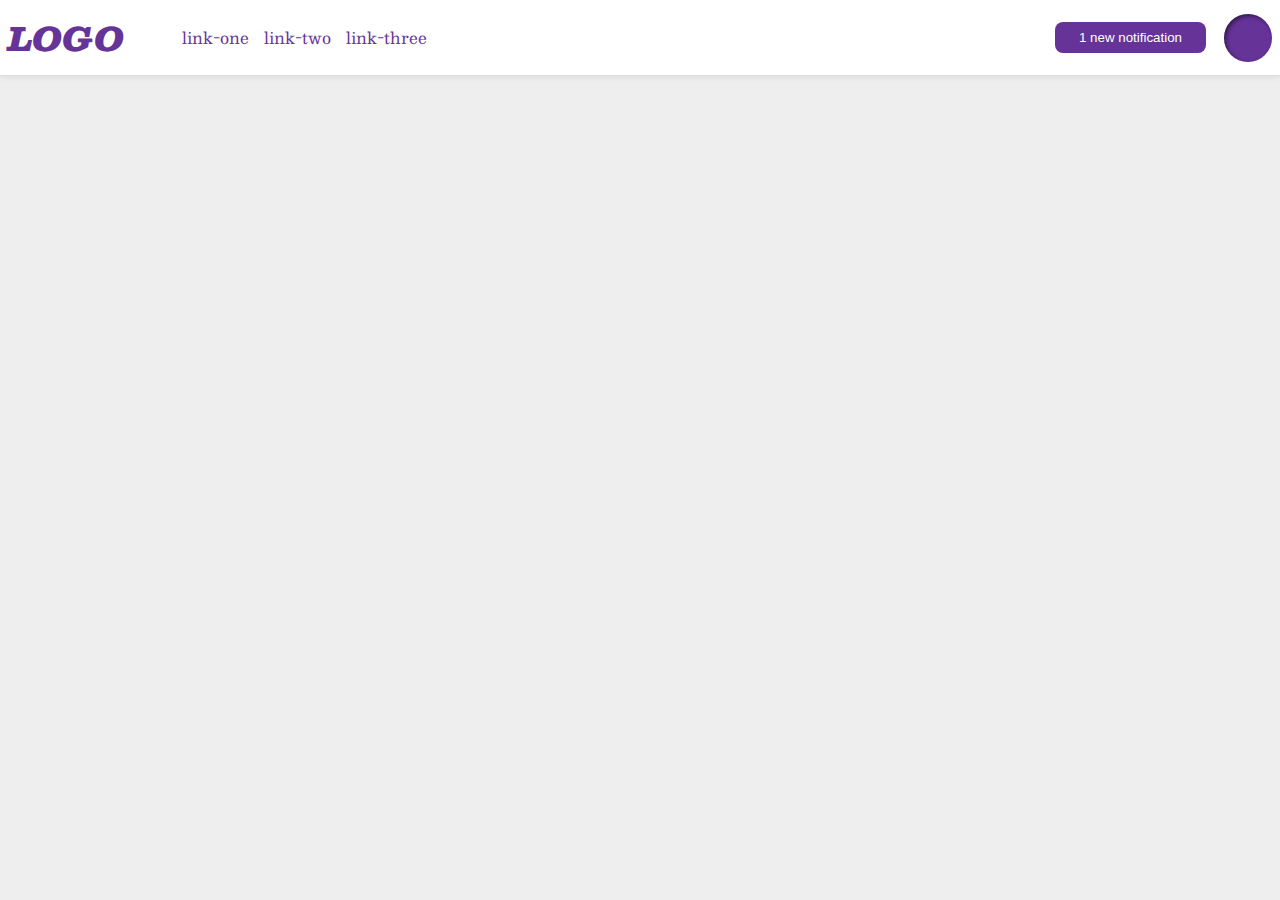
<file: flex/03-flex-header-2/index.html>
<!DOCTYPE html>
<html lang="en">
  <head>
    <meta charset="UTF-8">
    <meta http-equiv="X-UA-Compatible" content="IE=edge">
    <meta name="viewport" content="width=device-width, initial-scale=1.0">
    <title>Flex Header 2</title>
    <link rel="stylesheet" href="style.css">
  </head>
  <body>
    <div class="header">
      <div class="left">
        <div class="logo">
          LOGO
        </div>
        <ul class="links">
          <li><a href="https://google.com">link-one</a></li>
          <li><a href="https://google.com">link-two</a></li>
          <li><a href="https://google.com">link-three</a></li>
        </ul>
    </div>
    <div class="right">
      <button class="notifications">
        1 new notification
      </button>
      <div class="profile-image"></div>
    </div>
  </body>
</html>
</file>
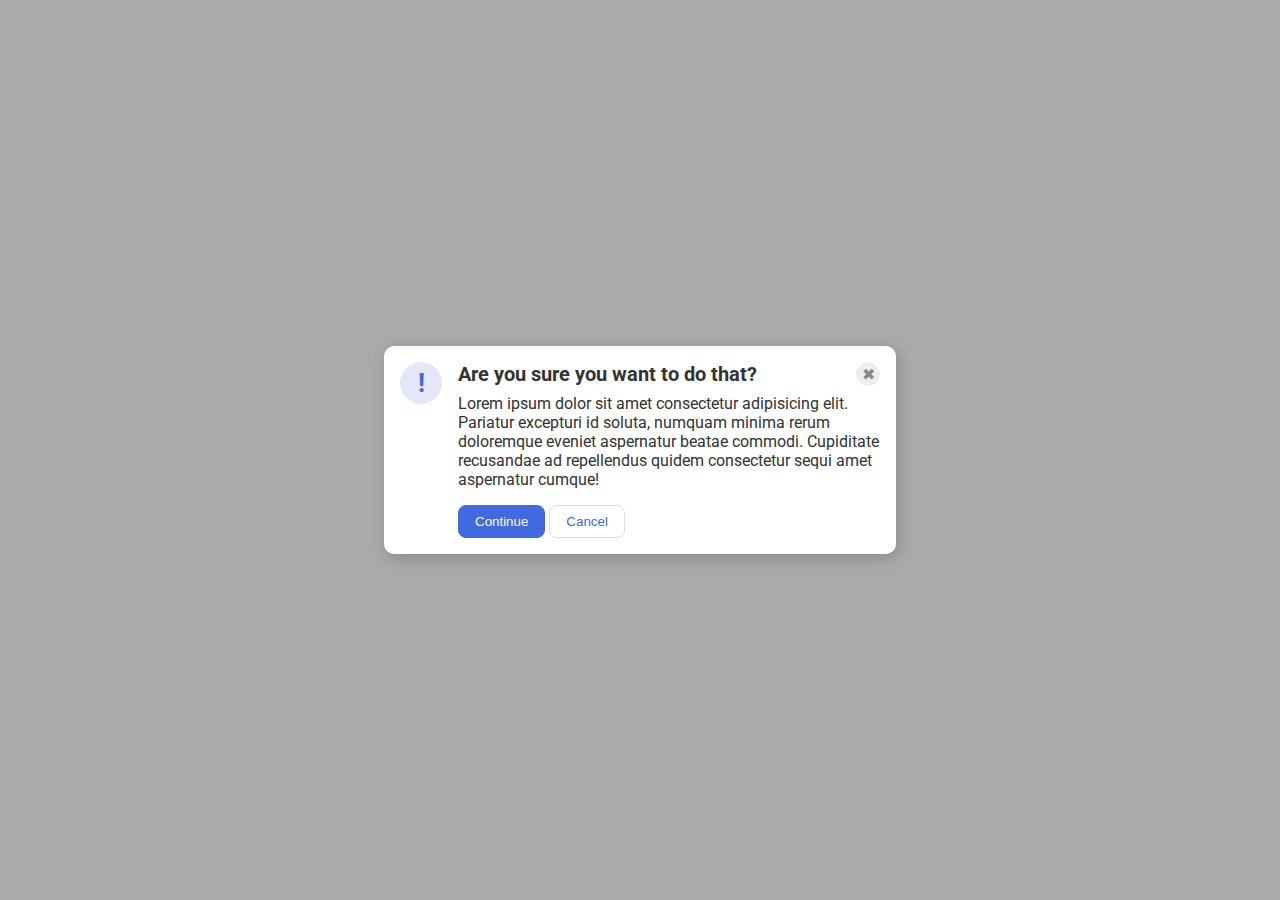
<file: flex/05-flex-modal/index.html>
<!DOCTYPE html>
<html lang="en">
  <head>
    <meta charset="UTF-8">
    <meta http-equiv="X-UA-Compatible" content="IE=edge">
    <meta name="viewport" content="width=device-width, initial-scale=1.0">
    <link rel="stylesheet" href="style.css">
    <title>Modal</title>
  </head>
  <body>
    <div class="modal">
      <div class="icon">!</div>
      <div class="container"> 
        <div class="header">Are you sure you want to do that?
          <button class="close-button">✖</button>
        </div>
        <div class="text">Lorem ipsum dolor sit amet consectetur adipisicing elit. Pariatur excepturi id soluta, numquam minima rerum doloremque eveniet aspernatur beatae commodi. Cupiditate recusandae ad repellendus quidem consectetur sequi amet aspernatur cumque!</div>
        <button class="continue">Continue</button>
        <button class="cancel">Cancel</button>
      </div>
    </div>
  </body>
</html>
</file>
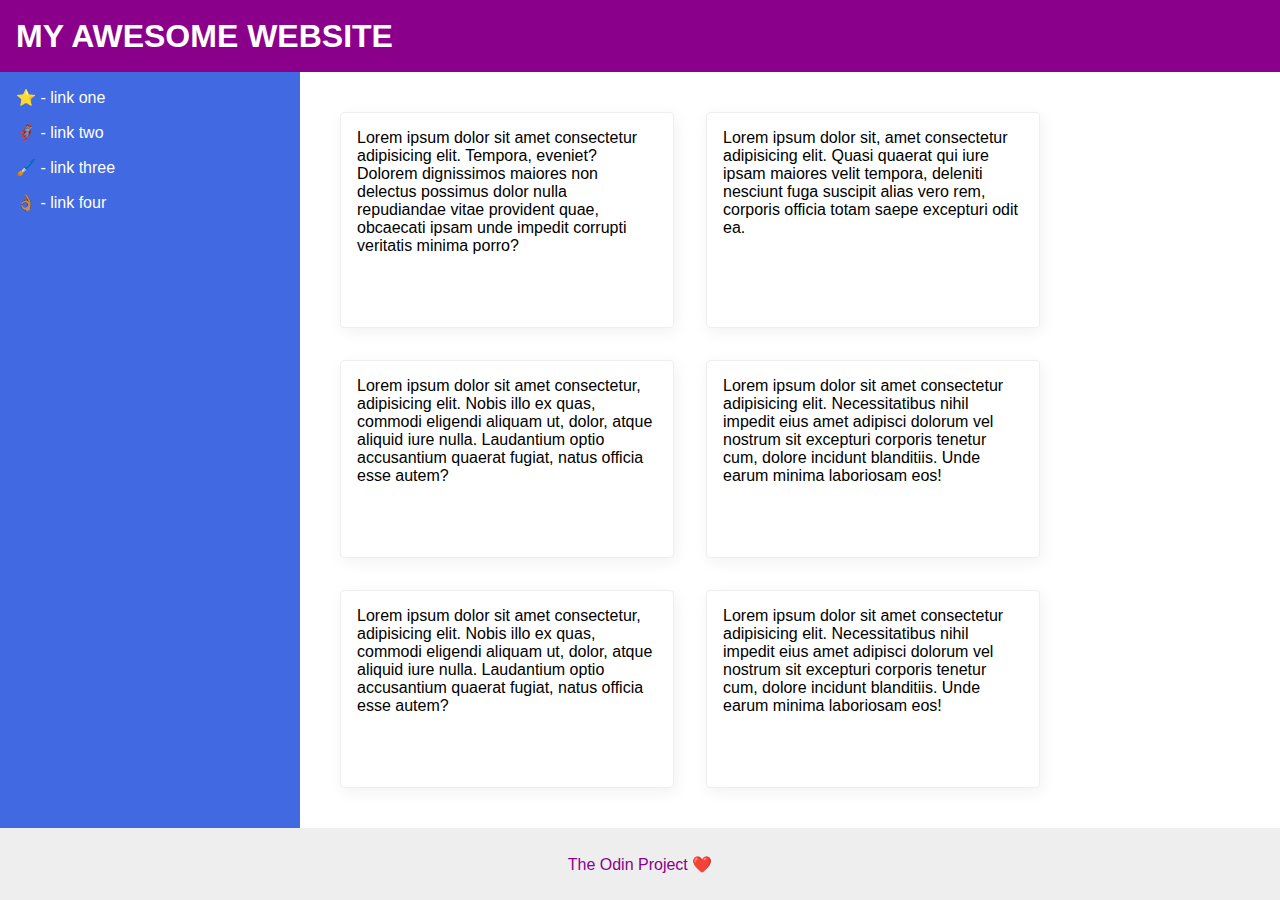
<file: flex/07-flex-layout-2/index.html>
<!DOCTYPE html>
<html lang="en">
  <head>
    <meta charset="UTF-8">
    <meta http-equiv="X-UA-Compatible" content="IE=edge">
    <meta name="viewport" content="width=device-width, initial-scale=1.0">
    <title>The Holy Grail</title>
    <link rel="stylesheet" href="style.css">
  </head>
  <body>
    <div class="header">
      MY AWESOME WEBSITE
    </div>
    
    <div class="body">
      <div class="sidebar">
        <ul>
          <li><a href="#">⭐ - link one</a></li>
          <li><a href="#">🦸🏽‍♂️ - link two</a></li>
          <li><a href="#">🖌️ - link three</a></li>
          <li><a href="#">👌🏽 - link four</a></li>
        </ul>
      </div>
      <div class="container">
        <div class="card">Lorem ipsum dolor sit amet consectetur adipisicing elit. Tempora, eveniet? Dolorem dignissimos maiores non delectus possimus dolor nulla repudiandae vitae provident quae, obcaecati ipsam unde impedit corrupti veritatis minima porro?</div>
        <div class="card">Lorem ipsum dolor sit, amet consectetur adipisicing elit. Quasi quaerat qui iure ipsam maiores velit tempora, deleniti nesciunt fuga suscipit alias vero rem, corporis officia totam saepe excepturi odit ea.</div>
        <div class="card">Lorem ipsum dolor sit amet consectetur, adipisicing elit. Nobis illo ex quas, commodi eligendi aliquam ut, dolor, atque aliquid iure nulla. Laudantium optio accusantium quaerat fugiat, natus officia esse autem?</div>
        <div class="card">Lorem ipsum dolor sit amet consectetur adipisicing elit. Necessitatibus nihil impedit eius amet adipisci dolorum vel nostrum sit excepturi corporis tenetur cum, dolore incidunt blanditiis. Unde earum minima laboriosam eos!</div>
        <div class="card">Lorem ipsum dolor sit amet consectetur, adipisicing elit. Nobis illo ex quas, commodi eligendi aliquam ut, dolor, atque aliquid iure nulla. Laudantium optio accusantium quaerat fugiat, natus officia esse autem?</div>
        <div class="card">Lorem ipsum dolor sit amet consectetur adipisicing elit. Necessitatibus nihil impedit eius amet adipisci dolorum vel nostrum sit excepturi corporis tenetur cum, dolore incidunt blanditiis. Unde earum minima laboriosam eos!</div>
      </div>
    </div>
    
    <div class="footer">
      The Odin Project ❤️
    </div>
  </body>
</html>
</file>
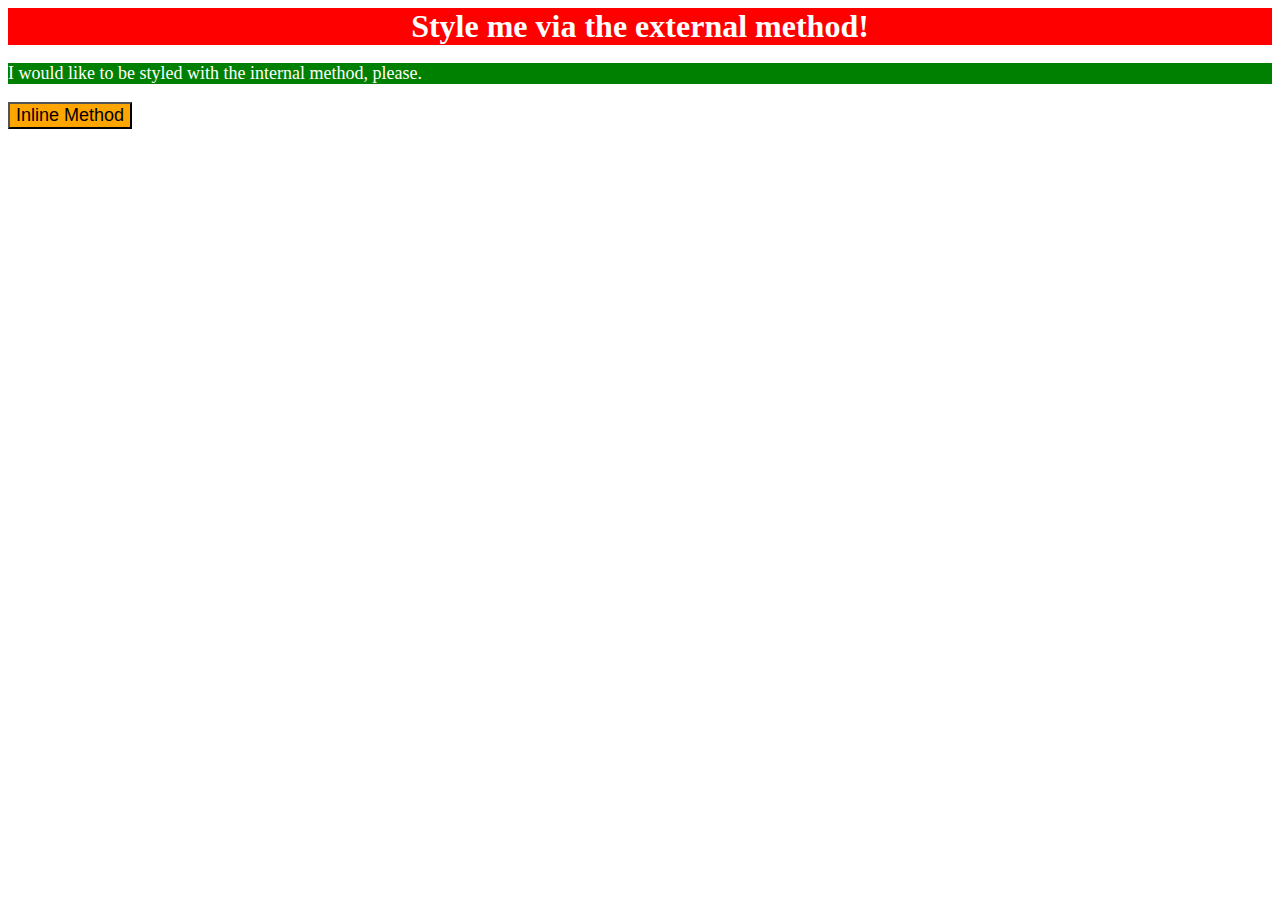
<file: foundations/01-css-methods/index.html>
<!DOCTYPE html>
<html lang="en">
  <head>
    <meta charset="UTF-8">
    <meta http-equiv="X-UA-Compatible" content="IE=edge">
    <meta name="viewport" content="width=device-width, initial-scale=1.0">
    <title>Methods for Adding CSS</title>
    <link rel="stylesheet" href="styles.css">
    <style>
      p {
        color: white;
        background-color: green;
        font-size: 18px;
      }
    </style>
  </head>
  <body>
    <div>Style me via the external method!</div>
    <p>I would like to be styled with the internal method, please.</p>
    <button style="background-color: orange; font-size: 18px;">Inline Method</button>
  </body>
</html>
</file>
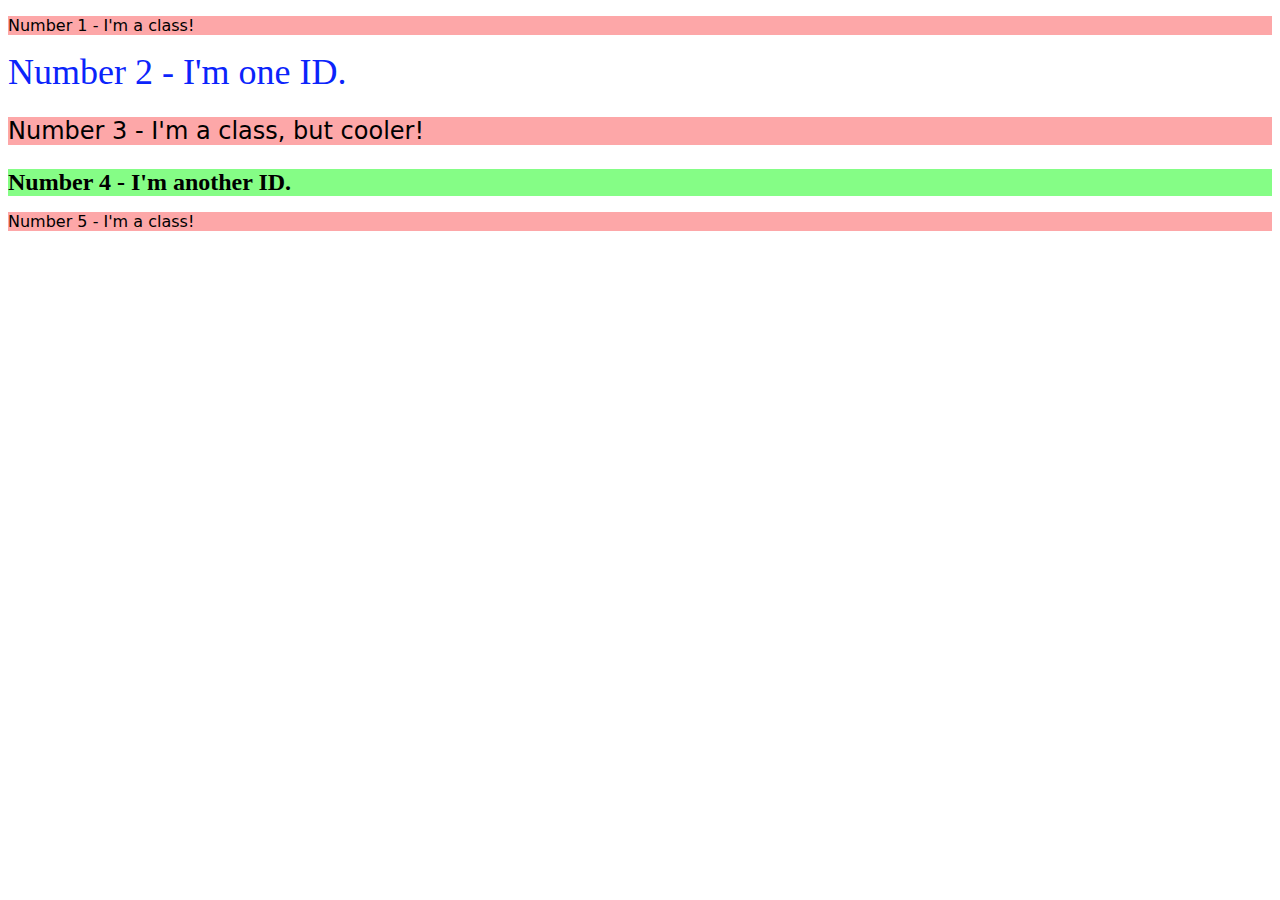
<file: foundations/02-class-id-selectors/index.html>
<!DOCTYPE html>
<html lang="en">
  <head>
    <meta charset="UTF-8">
    <meta http-equiv="X-UA-Compatible" content="IE=edge">
    <meta name="viewport" content="width=device-width, initial-scale=1.0">
    <title>Class and ID Selectors</title>
    <link rel="stylesheet" href="style.css">
  </head>
  <body>
    <p>Number 1 - I'm a class!</p>
    <div id="a">Number 2 - I'm one ID.</div>
    <p class="big">Number 3 - I'm a class, but cooler!</p>
    <div id="b">Number 4 - I'm another ID.</div>
    <p>Number 5 - I'm a class!</p>
  </body>
</html>
</file>
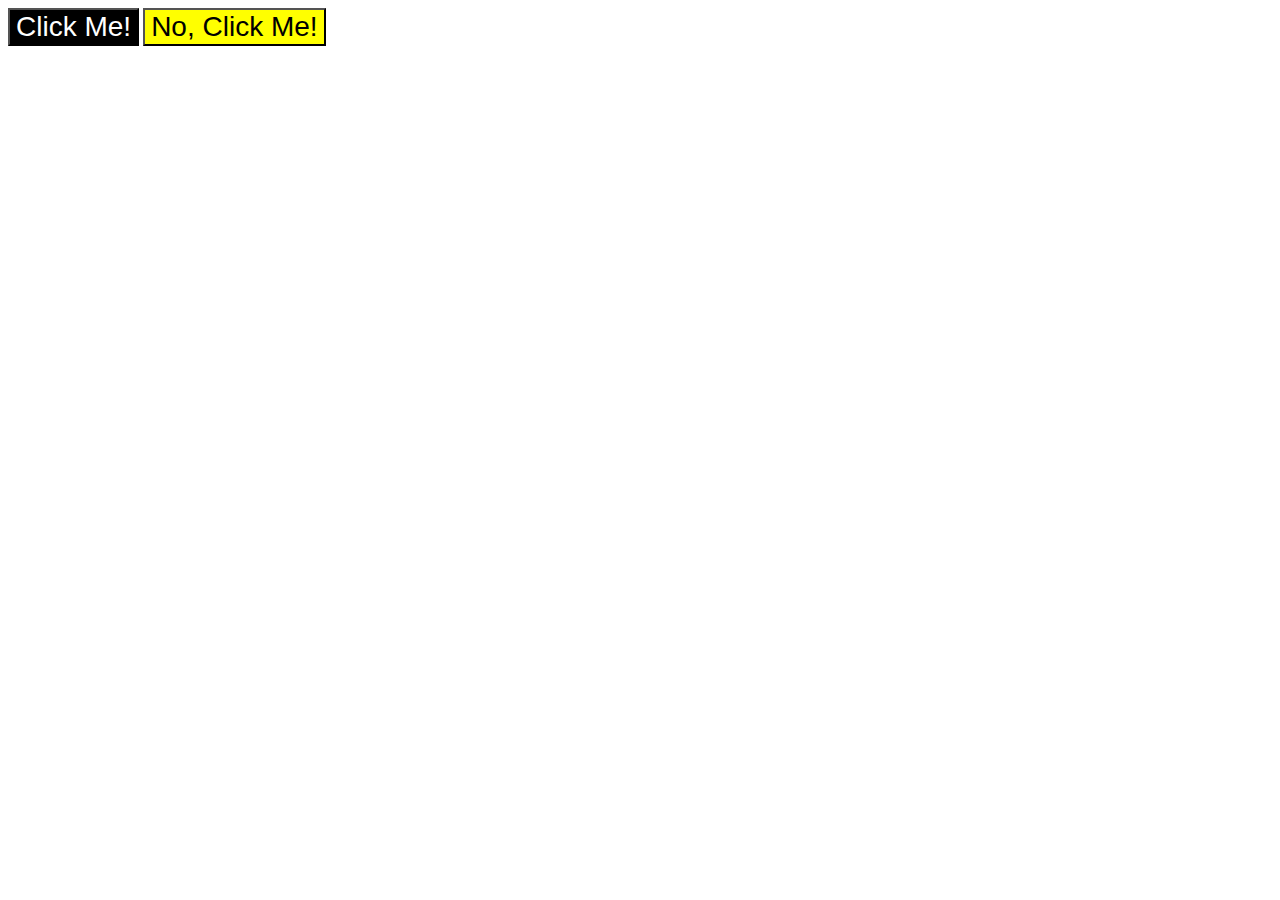
<file: foundations/03-grouping-selectors/index.html>
<!DOCTYPE html>
<html lang="en">
  <head>
    <meta charset="UTF-8">
    <meta http-equiv="X-UA-Compatible" content="IE=edge">
    <meta name="viewport" content="width=device-width, initial-scale=1.0">
    <title>Grouping Selectors</title>
    <link rel="stylesheet" href="style.css">
  </head>
  <body>
    <button class="one">Click Me!</button>
    <button class="two">No, Click Me!</button>
  </body>
</html>
</file>
<file: flex/03-flex-header-2/style.css>
/* this is some magical font-importing.  
you'll learn about it later. */
@import url('https://fonts.googleapis.com/css2?family=Besley:ital,wght@0,400;1,900&display=swap');

body {
  margin: 0;
  background: #eee;
  font-family: Besley, serif;
}

.header {
  background: white;
  border-bottom: 1px solid #ddd;
  box-shadow: 0 0 8px rgba(0,0,0,.1);

  display: flex;
  justify-content: space-between;
  padding: 8px;
}

.profile-image {
  background: rebeccapurple;
  box-shadow: inset 2px 2px 4px rgba(0,0,0,.5);
  border-radius: 50%;
  width: 48px;
  height: 48px;

  flex-shrink: 0;
}

.logo {
  color: rebeccapurple;
  font-size: 32px;
  font-weight: 900;
  font-style: italic;
}

button {
  border: none;
  border-radius: 8px;
  background: rebeccapurple;
  color: white;
  padding: 8px 24px;
}

a {
  /* this removes the line under our links */
  text-decoration: none;
  color: rebeccapurple;
}

ul {
  list-style-type: none;

  display: flex;
  gap: 15px;
}

.left,
.right {
  display: flex;
  align-items: center;
  gap: 18px;
}
</file>
<file: flex/05-flex-modal/style.css>
@import url('https://fonts.googleapis.com/css2?family=Roboto:wght@400;700&display=swap');

html, body {
  height: 100%;
}

body {
  font-family: Roboto, sans-serif;
  margin: 0;
  background: #aaa;
  color: #333;
  /* I'll give you this one for free lol */
  display: flex;
  align-items: center;
  justify-content: center;
}

.modal {
  background: white;
  width: 480px;
  border-radius: 10px;
  box-shadow: 2px 4px 16px rgba(0,0,0,.2);

  display: flex;
  gap: 16px;
  padding: 16px;
}

.icon {
  color: royalblue;
  font-size: 26px;
  font-weight: 700;
  background: lavender;
  width: 42px;
  height: 42px;
  border-radius: 50%;
  display: flex;
  align-items: center;
  justify-content: center;

  flex-shrink: 0;
}

.close-button {
  background: #eee;
  border-radius: 50%;
  color: #888;
  font-weight: 400;
  font-size: 16px;
  height: 24px;
  width: 24px;
  display: flex;
  align-items: center;
  justify-content: center;
  border: 1px solid #eee;
  padding: 0;
}

button {
  cursor: pointer;
  padding: 8px 16px;
  border-radius: 8px;
}

button.continue {
  background: royalblue;
  border: 1px solid royalblue;
  color: white;
}

button.cancel {
  background: white;
  border: 1px solid #ddd;
  color: royalblue;
}

.header {
  display: flex;
  justify-content: space-between;
  align-items: center;
  font-size: 20px;
  font-weight: bold;
  margin-bottom: 8px;
}

.text {
  margin-bottom: 16px;
}
</file>
<file: flex/07-flex-layout-2/style.css>
body {
  font-family: -apple-system, BlinkMacSystemFont, 'Segoe UI', Roboto, Oxygen, Ubuntu, Cantarell, 'Open Sans', 'Helvetica Neue', sans-serif;
  margin: 0;
  min-height: 100vh;

  display: flex;
  flex-direction: column;
}

.header {
  height: 72px;
  background: darkmagenta;
  color: white;

  display: flex;
  align-items: center;
  font-size: xx-large;
  font-weight: bolder;
  padding: 0 16px;
}

.body {
  display: flex;
  flex: 1;
}

.container {
  display: flex;
  flex-wrap: wrap;
  padding: 40px;
  gap: 32px;
}

.footer {
  height: 72px;
  background: #eee;
  color: darkmagenta;

  display: flex;
  justify-content: center;
  align-items: center;
}

.sidebar {
  width: 300px;
  background: royalblue;
  box-sizing: border-box;

  display: flex;
  flex-shrink: 0;
  padding: 16px;
}

.card {
  border: 1px solid #eee;
  box-shadow: 2px 4px 16px rgba(0,0,0,.06);
  border-radius: 4px;

  padding: 16px;
  width: 300px;
}

ul {
  list-style-type: none;
  margin: 0px;
  padding: 0px;
}

li {
  margin-bottom: 16px;
}

a {
  text-decoration: none;
  color: white;
}
</file>
<file: foundations/01-css-methods/styles.css>
div {
    color: white;
    background-color: red;
    font-size: 32px;
    font-weight: bold;
    text-align: center;
}
</file>
<file: foundations/02-class-id-selectors/style.css>
.big {
    font-size: 24px;
}

p {
    background-color: #fda7a8;
    font-family: Verdana, "DejaVu Sans", sans-serif;
}

#a {
    color: #0b24fb;
    font-size: 36px;
}

#b {
    background-color: #85fd86;
    font-size: 24px;
    font-weight: bold;
}
</file>
<file: foundations/03-grouping-selectors/style.css>
.one,
.two {
    font: 28px "Helvetica", "Times New Roman", sans-serif;
}

.one {
    background-color: #000000;
    color: #ffffff;
    font-size: bold;
}

.two {
    background-color: #ffff00;
}
</file>
